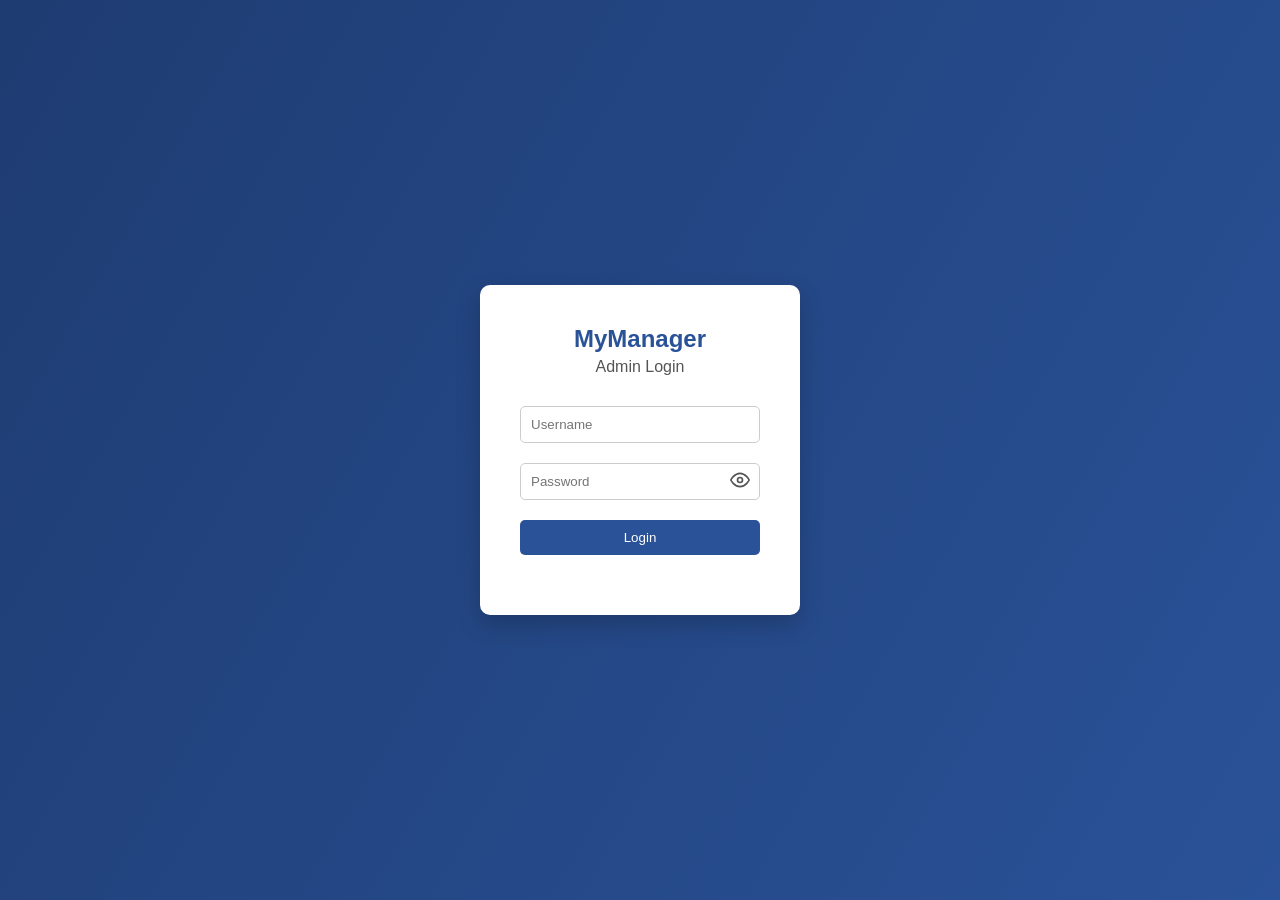
<file: index.html>
<!DOCTYPE html>
<html lang="en">
  <head>
    <meta charset="UTF-8" />
    <meta name="viewport" content="width=device-width, initial-scale=1.0" />
    <title>MyManager | Admin Backoffice</title>
    <link rel="stylesheet" href="style.css" />
    <link
      rel="stylesheet"
      href="https://fonts.googleapis.com/css2?family=Material+Symbols+Outlined"
    />

    <!-- 🔐 PROTECTION LOGIN -->
    <script>
      const isLoggedIn = localStorage.getItem("isLoggedIn");
      if (!isLoggedIn || isLoggedIn !== "true") {
        localStorage.removeItem("isLoggedIn");
        localStorage.removeItem("username");
        window.location.replace("login.html");
      }
    </script>

    <style>
      body {
        margin: 0;
        font-family: "Segoe UI", Tahoma, Geneva, Verdana, sans-serif;
        display: flex;
        min-height: 100vh;
        background: #f4f4f4;
      }
      .container {
        display: flex;
        width: 100%;
      }
      aside {
        width: 220px;
        background: #2c3e50;
        color: white;
        display: flex;
        flex-direction: column;
        min-height: 100vh;
      }
      aside .logo {
        text-align: center;
        padding: 20px 0;
        font-size: 1.5em;
        font-weight: 700;
        letter-spacing: 1px;
        border-bottom: 1px solid rgba(255, 255, 255, 0.1);
      }
      aside .sidebar {
        flex: 1;
        display: flex;
        flex-direction: column;
      }
      aside .sidebar a {
        padding: 15px 20px;
        text-decoration: none;
        color: white;
        display: flex;
        align-items: center;
        gap: 10px;
        transition: background 0.2s;
        font-weight: 500;
      }
      aside .sidebar a:hover,
      aside .sidebar a.active {
        background: #34495e;
      }
      main {
        flex: 1;
        padding: 20px;
        overflow-y: auto;
      }
      .right {
        width: 250px;
        padding: 20px;
        background: #ecf0f1;
      }
      table {
        width: 100%;
        border-collapse: collapse;
        margin-bottom: 30px;
      }
      table th,
      table td {
        border: 1px solid #ddd;
        padding: 8px;
      }
      table th {
        background: #3498db;
        color: white;
      }
      h1,
      h2 {
        margin-bottom: 10px;
      }

      /* 🔝 NAVBAR TOP */
      #topControls {
        display: flex;
        justify-content: space-between;
        align-items: center;
        margin-bottom: 20px;
        padding: 15px 20px;
        background: #ecf0f1;
        border-radius: 8px;
        box-shadow: 0 2px 5px rgba(0, 0, 0, 0.1);
      }
      #topControls h1 {
        margin: 0;
      }
      .controls-right {
        display: flex;
        gap: 12px;
        align-items: center;
      }
      .control-btn {
        padding: 8px 15px;
        background: #3498db;
        color: white;
        border: none;
        border-radius: 4px;
        cursor: pointer;
        font-weight: 500;
        transition: background 0.2s;
      }
      .control-btn:hover {
        background: #2980b9;
      }
      #languageSwitcher {
        padding: 8px 12px;
        border-radius: 4px;
        border: 1px solid #ccc;
        background: white;
        font-weight: 500;
        cursor: pointer;
      }
      #darkModeBtn {
        padding: 8px 12px;
        border-radius: 4px;
        border: 1px solid #ccc;
        background: white;
        cursor: pointer;
        font-size: 16px;
      }

      /* 🌙 DARK MODE STYLES */
      .dark-mode {
        background: #121212 !important;
        color: #f0f0f0 !important;
      }
      .dark-mode aside {
        background: #1e1e1e !important;
      }
      .dark-mode aside .sidebar a:hover,
      .dark-mode aside .sidebar a.active {
        background: #333 !important;
      }
      .dark-mode main {
        background: #1a1a1a !important;
        color: #f0f0f0 !important;
      }
      .dark-mode .right {
        background: #1a1a1a !important;
        color: #f0f0f0 !important;
      }
      .dark-mode table th {
        background: #333 !important;
        color: #f0f0f0 !important;
      }
      .dark-mode table td,
      .dark-mode table th {
        border-color: #555 !important;
      }
      .dark-mode #topControls {
        background: #333 !important;
        color: #f0f0f0 !important;
      }
      .dark-mode .control-btn {
        background: #555 !important;
        color: #f0f0f0 !important;
        border-color: #666 !important;
      }
      .dark-mode #languageSwitcher,
      .dark-mode #darkModeBtn {
        background: #444 !important;
        color: #f0f0f0 !important;
        border-color: #666 !important;
      }
      .dark-mode #languageSwitcher option {
        background: #333 !important;
        color: #f0f0f0 !important;
      }

      /* 📱 RESPONSIVE */
      @media (max-width: 768px) {
        .container {
          flex-direction: column;
        }
        aside {
          width: 100%;
          min-height: auto;
        }
        .right {
          width: 100%;
        }
        #topControls {
          flex-direction: column;
          gap: 15px;
          text-align: center;
        }
        .controls-right {
          flex-wrap: wrap;
          justify-content: center;
        }
      }
    </style>
  </head>
  <body>
    <div class="container">
      <!-- SIDEBAR -->
      <aside>
        <div class="top">
          <div class="logo">
            B<span style="color: #2980b9">BACKOFFICE</span>
          </div>
        </div>
        <div class="sidebar">
          <a href="index.html" class="active"
            ><span>🏠</span> <span data-i18n="dashboard">Dashboard</span></a
          >
          <a href="users.html"
            ><span>👥</span> <span data-i18n="users">Users</span></a
          >
          <a href="products.html"
            ><span>🛒</span> <span data-i18n="products">Products</span></a
          >
          <a href="stats.html"
            ><span>📊</span> <span data-i18n="statistics">Statistics</span></a
          >
          <a href="clients.html"
            ><span>👤</span> <span data-i18n="clients">Clients</span></a
          >
          <a href="orders.html"
            ><span>📝</span> <span data-i18n="orders">Orders</span></a
          >
          <a href="invoice.html"
            ><span>📄</span> <span data-i18n="invoices">Invoices</span></a
          >
          <a href="#" class="logout" onclick="logout()"
            ><span>🚪</span> <span data-i18n="logout">Logout</span></a
          >
        </div>
      </aside>

      <!-- MAIN CONTENT -->
      <main>
        <!-- 🔝 NAVBAR TOP -->
        <div id="topControls">
          <h1 data-i18n="dashboard">Dashboard</h1>
          <div class="controls-right">
            <!-- 🌐 Language Selector -->
            <select id="languageSwitcher">
              <option value="fr">🇫🇷 Français</option>
              <option value="en">🇬🇧 English</option>
              <option value="ar">🇸🇦 العربية</option>
            </select>

            <!-- 🌙 Dark Mode -->
            <button id="darkModeBtn">🌙</button>
          </div>
        </div>

        <!-- USERS TABLE -->
        <h2 data-i18n="users">Users</h2>
        <table border="1">
          <thead>
            <tr>
              <th data-i18n="id">ID</th>
              <th data-i18n="name">Name</th>
              <th data-i18n="email">Email</th>
              <th data-i18n="company">Company</th>
            </tr>
          </thead>
          <tbody id="usersTable"></tbody>
        </table>

        <!-- LATEST POSTS -->
        <h2 data-i18n="latestPosts">Latest Posts</h2>
        <div id="posts"></div>
      </main>

      <!-- RIGHT SIDEBAR -->
      <div class="right">
        <h2 data-i18n="products">Products</h2>
        <ul id="products"></ul>
      </div>
    </div>

    <!-- SCRIPTS -->
    <script src="i18n.js"></script>
    <script src="dashboard.js"></script>
    <script>
      // DARK MODE
      const darkModeBtn = document.getElementById("darkModeBtn");

      function updateDarkIcon() {
        darkModeBtn.textContent = document.body.classList.contains("dark-mode")
          ? "☀️"
          : "🌙";
      }

      darkModeBtn.addEventListener("click", () => {
        document.body.classList.toggle("dark-mode");
        localStorage.setItem(
          "darkMode",
          document.body.classList.contains("dark-mode")
        );
        updateDarkIcon();
      });

      if (localStorage.getItem("darkMode") === "true") {
        document.body.classList.add("dark-mode");
      }
      updateDarkIcon();

      // REFRESH DASHBOARD
      function refreshDashboard() {
        location.reload();
      }

      // LOGOUT
      function logout() {
        localStorage.removeItem("isLoggedIn");
        localStorage.removeItem("username");
        window.location.replace("login.html");
      }

      // INIT LANGUAGE SELECTOR
      document.addEventListener("DOMContentLoaded", function () {
        const langSelect = document.getElementById("languageSwitcher");
        const savedLang = localStorage.getItem("language") || "en";

        if (langSelect) {
          langSelect.value = savedLang;
          langSelect.addEventListener("change", function (e) {
            localStorage.setItem("language", e.target.value);
            window.location.reload();
          });
        }
      });
    </script>
  </body>
</html>
</file>
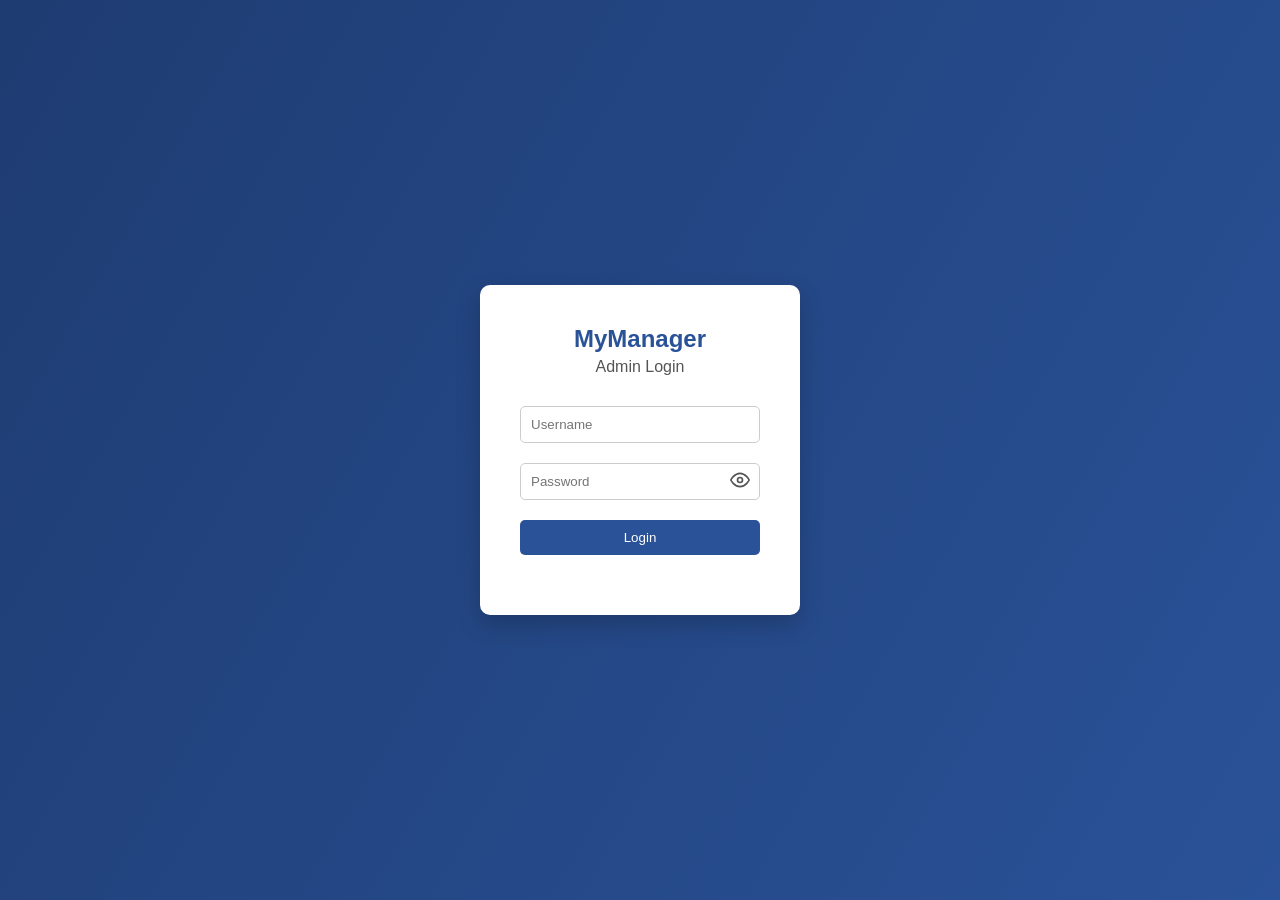
<file: clients.html>
<!DOCTYPE html>
<html lang="en">
  <head>
    <meta charset="UTF-8" />
    <meta name="viewport" content="width=device-width, initial-scale=1.0" />
    <title>MyManager | Clients</title>
    <link rel="stylesheet" href="style.css" />
    <link
      rel="stylesheet"
      href="https://fonts.googleapis.com/css2?family=Material+Symbols+Outlined"
    />

    <!-- 🔐 PROTECTION LOGIN -->
    <script>
      if (!localStorage.getItem("isLoggedIn")) {
        window.location.replace("login.html");
      }
    </script>

    <style>
      body {
        margin: 0;
        font-family: "Segoe UI", Tahoma, Geneva, Verdana, sans-serif;
        display: flex;
        min-height: 100vh;
        background: #f4f4f4;
      }
      .container {
        display: flex;
        width: 100%;
      }
      aside {
        width: 220px;
        background: #2c3e50;
        color: white;
        display: flex;
        flex-direction: column;
        min-height: 100vh;
      }
      aside .logo {
        text-align: center;
        padding: 20px 0;
        font-size: 1.5em;
        font-weight: 700;
        letter-spacing: 1px;
        border-bottom: 1px solid rgba(255, 255, 255, 0.1);
      }
      aside .sidebar {
        flex: 1;
        display: flex;
        flex-direction: column;
      }
      aside .sidebar a {
        padding: 15px 20px;
        text-decoration: none;
        color: white;
        display: flex;
        align-items: center;
        gap: 10px;
        transition: background 0.2s;
        font-weight: 500;
      }
      aside .sidebar a:hover,
      aside .sidebar a.active {
        background: #34495e;
      }
      main {
        flex: 1;
        padding: 20px;
        overflow-y: auto;
      }
      table {
        width: 100%;
        border-collapse: collapse;
        margin-bottom: 30px;
      }
      table th,
      table td {
        border: 1px solid #ddd;
        padding: 8px;
      }
      table th {
        background: #3498db;
        color: white;
      }
      .form-container {
        margin-bottom: 20px;
      }
      .form-container input {
        padding: 5px 10px;
        margin-right: 10px;
      }
      .dark-mode {
        background: #121212 !important;
        color: #f0f0f0 !important;
      }
      .dark-mode aside {
        background: #1e1e1e !important;
      }
      .dark-mode aside .sidebar a:hover,
      .dark-mode aside .sidebar a.active {
        background: #333 !important;
      }
      .dark-mode main {
        background: #1a1a1a !important;
        color: #f0f0f0 !important;
      }
      .dark-mode table th {
        background: #333 !important;
      }
      .dark-mode table td,
      .dark-mode table th {
        border-color: #555 !important;
      }
    </style>
  </head>
  <body>
    <button id="darkModeBtn">🌙</button>

    <div class="container">
      <!-- Sidebar -->
      <aside>
        <div class="top">
          <div class="logo">
            B<span style="color: #2980b9">BACKOFFICE</span>
          </div>
        </div>
        <div class="sidebar">
          <a href="index.html"><span>🏠</span> Dashboard</a>
          <a href="users.html"><span>👥</span> Users</a>
          <a href="products.html"><span>🛒</span> Products</a>
          <a href="stats.html"><span>📊</span> Statistics</a>
          <a href="clients.html"><span>👤</span> Clients</a>
          <a href="orders.html"><span>📝</span> Orders</a>
          <a href="invoice.html"><span>📄</span> Invoices</a>

          <a href="#" class="logout" onclick="logout()">🚪 Logout</a>
        </div>
      </aside>

      <!-- Main -->
      <main>
        <h1>Clients</h1>

        <!-- Create Client Form -->
        <div class="form-container">
          <input
            type="text"
            id="clientName"
            placeholder="Client Name"
            required
          />
          <input
            type="email"
            id="clientEmail"
            placeholder="Client Email"
            required
          />
          <input type="text" id="clientCompany" placeholder="Company" />
          <button id="addClientBtn">Add Client</button>
        </div>

        <!-- Clients Table -->
        <table border="1">
          <thead>
            <tr>
              <th>ID</th>
              <th>Name</th>
              <th>Email</th>
              <th>Company</th>
              <th>Actions</th>
            </tr>
          </thead>
          <tbody id="clientsTable"></tbody>
        </table>
      </main>
    </div>

    <script src="client.js"></script>
    <script>
      // DARK MODE
      const darkModeBtn = document.getElementById("darkModeBtn");
      function updateDarkIcon() {
        darkModeBtn.textContent = document.body.classList.contains("dark-mode")
          ? "☀️"
          : "🌙";
      }
      darkModeBtn.addEventListener("click", () => {
        document.body.classList.toggle("dark-mode");
        localStorage.setItem(
          "darkMode",
          document.body.classList.contains("dark-mode")
        );
        updateDarkIcon();
      });
      if (localStorage.getItem("darkMode") === "true")
        document.body.classList.add("dark-mode");
      updateDarkIcon();

      function logout() {
        localStorage.removeItem("isLoggedIn");
        localStorage.removeItem("username");
        window.location.replace("login.html");
      }
    </script>
  </body>
</html>
</file>
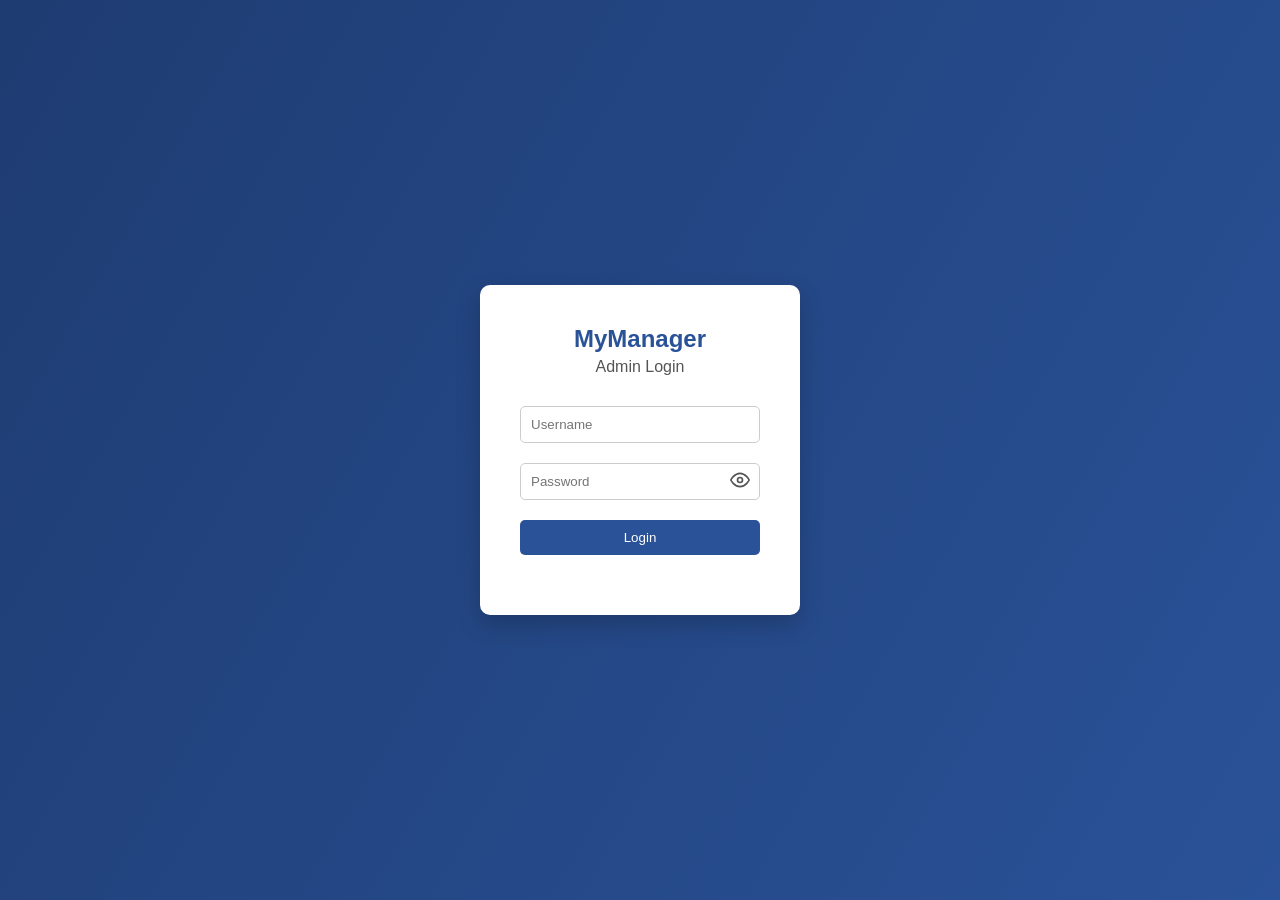
<file: invoice.html>
<!DOCTYPE html>
<html lang="en">
  <head>
    <meta charset="UTF-8" />
    <meta name="viewport" content="width=device-width, initial-scale=1.0" />
    <title>MyManager | Invoices</title>
    <link rel="stylesheet" href="style.css" />
    <link
      rel="stylesheet"
      href="https://fonts.googleapis.com/css2?family=Material+Symbols+Outlined"
    />

    <!-- 🔐 PROTECTION LOGIN -->
    <script>
      if (!localStorage.getItem("isLoggedIn")) {
        window.location.replace("login.html");
      }
    </script>

    <style>
      body {
        margin: 0;
        font-family: "Segoe UI", Tahoma, Geneva, Verdana, sans-serif;
        display: flex;
        min-height: 100vh;
        background: #f4f4f4;
      }
      .container {
        display: flex;
        width: 100%;
      }
      aside {
        width: 220px;
        background: #2c3e50;
        color: white;
        display: flex;
        flex-direction: column;
        min-height: 100vh;
      }
      aside .logo {
        text-align: center;
        padding: 20px 0;
        font-size: 1.5em;
        font-weight: 700;
        letter-spacing: 1px;
        border-bottom: 1px solid rgba(255, 255, 255, 0.1);
      }
      aside .sidebar {
        flex: 1;
        display: flex;
        flex-direction: column;
      }
      aside .sidebar a {
        padding: 15px 20px;
        text-decoration: none;
        color: white;
        display: flex;
        align-items: center;
        gap: 10px;
        transition: background 0.2s;
        font-weight: 500;
      }
      aside .sidebar a:hover,
      aside .sidebar a.active {
        background: #34495e;
      }
      main {
        flex: 1;
        padding: 20px;
        overflow-y: auto;
      }
      table {
        width: 100%;
        border-collapse: collapse;
        margin-bottom: 30px;
      }
      table th,
      table td {
        border: 1px solid #ddd;
        padding: 8px;
      }
      table th {
        background: #3498db;
        color: white;
      }
      .form-container {
        margin-bottom: 20px;
      }
      .form-container input,
      .form-container select {
        padding: 5px 10px;
        margin-right: 10px;
      }
      .dark-mode {
        background: #121212 !important;
        color: #f0f0f0 !important;
      }
      .dark-mode aside {
        background: #1e1e1e !important;
      }
      .dark-mode aside .sidebar a:hover,
      .dark-mode aside .sidebar a.active {
        background: #333 !important;
      }
      .dark-mode main {
        background: #1a1a1a !important;
        color: #f0f0f0 !important;
      }
      .dark-mode table th {
        background: #333 !important;
      }
      .dark-mode table td,
      .dark-mode table th {
        border-color: #555 !important;
      }
    </style>
  </head>
  <body>
    <button id="darkModeBtn">🌙</button>

    <div class="container">
      <!-- Sidebar -->
      <aside>
        <div class="top">
          <div class="logo">
            B<span style="color: #2980b9">BACKOFFICE</span>
          </div>
        </div>
        <div class="sidebar">
          <a href="index.html"><span>🏠</span> Dashboard</a>
          <a href="users.html"><span>👥</span> Users</a>
          <a href="products.html"><span>🛒</span> Products</a>
          <a href="stats.html"><span>📊</span> Statistics</a>
          <a href="clients.html"><span>👤</span> Clients</a>
          <a href="orders.html"><span>📝</span> Orders</a>
          <a href="invoice.html"><span>📄</span> Invoices</a>

          <a href="#" class="logout" onclick="logout()">🚪 Logout</a>
        </div>
      </aside>

      <!-- Main -->
      <main>
        <h1>Invoices</h1>

        <!-- Create Invoice Form -->
        <div class="form-container">
          <input
            type="text"
            id="invoiceClient"
            placeholder="Client Name"
            required
          />
          <input
            type="number"
            id="invoiceAmount"
            placeholder="Amount"
            min="0"
            required
          />
          <input type="date" id="invoiceDate" required />
          <select id="invoiceStatus">
            <option value="Pending">Pending</option>
            <option value="Paid">Paid</option>
            <option value="Overdue">Overdue</option>
          </select>
          <button id="addInvoiceBtn">Add Invoice</button>
        </div>

        <!-- Invoices Table -->
        <table border="1">
          <thead>
            <tr>
              <th>ID</th>
              <th>Client</th>
              <th>Amount</th>
              <th>Date</th>
              <th>Status</th>
              <th>Actions</th>
            </tr>
          </thead>
          <tbody id="invoicesTable"></tbody>
        </table>
      </main>
    </div>

    <script src="invoice.js"></script>
    <script>
      // DARK MODE
      const darkModeBtn = document.getElementById("darkModeBtn");
      function updateDarkIcon() {
        darkModeBtn.textContent = document.body.classList.contains("dark-mode")
          ? "☀️"
          : "🌙";
      }
      darkModeBtn.addEventListener("click", () => {
        document.body.classList.toggle("dark-mode");
        localStorage.setItem(
          "darkMode",
          document.body.classList.contains("dark-mode")
        );
        updateDarkIcon();
      });
      if (localStorage.getItem("darkMode") === "true")
        document.body.classList.add("dark-mode");
      updateDarkIcon();

      function logout() {
        localStorage.removeItem("isLoggedIn");
        localStorage.removeItem("username");
        window.location.replace("login.html");
      }
    </script>
  </body>
</html>
</file>
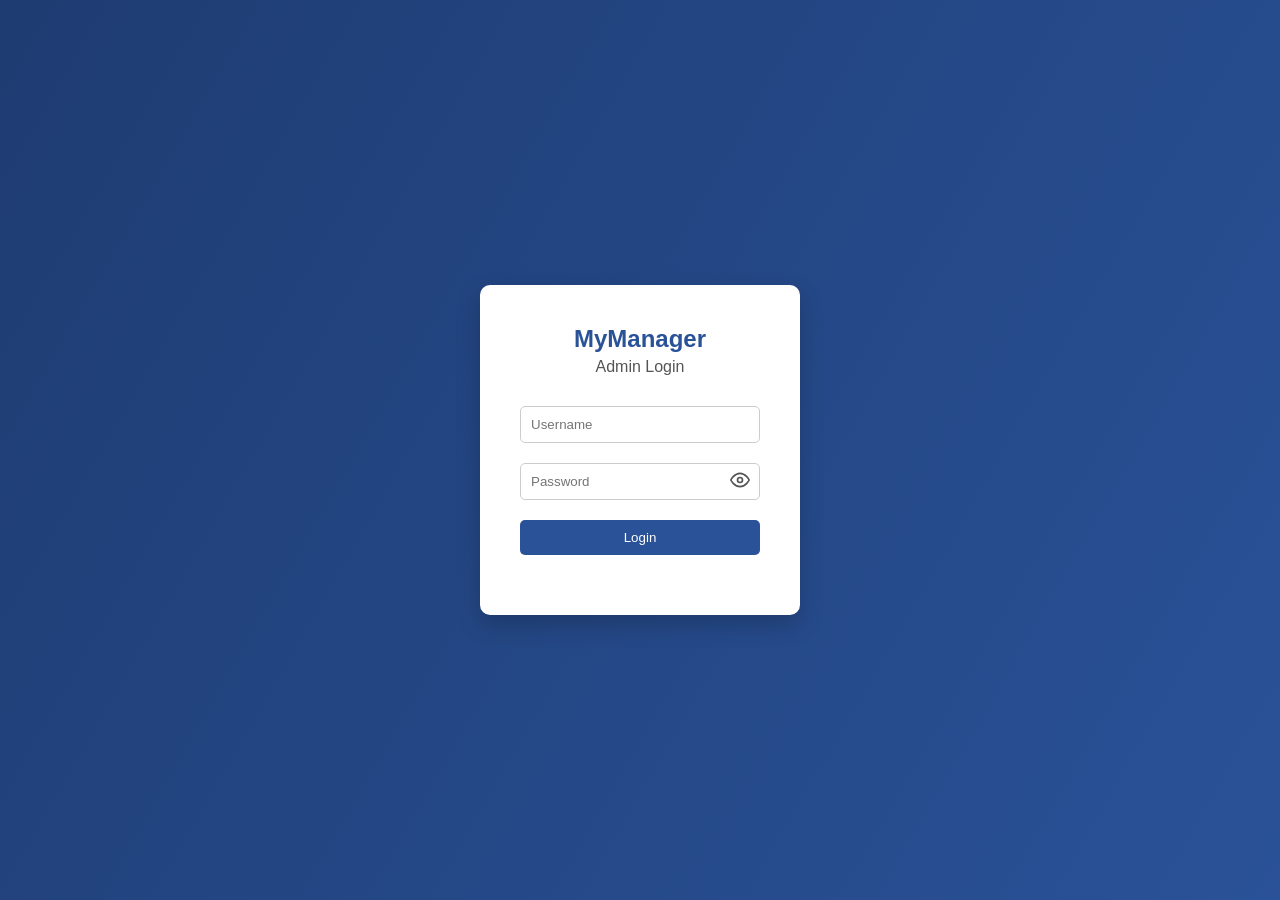
<file: login.html>
<!DOCTYPE html>
<html lang="en">
  <head>
    <meta charset="UTF-8" />
    <title>MyManager | Admin Login</title>
    <meta name="viewport" content="width=device-width, initial-scale=1.0" />
    <link rel="stylesheet" href="style.css" />
  </head>
  <body class="login-page">
    <div class="login-container">
      <h2>MyManager</h2>
      <p>Admin Login</p>

      <form id="loginForm">
        <input type="text" id="username" placeholder="Username" required />
        <div class="password-box">
          <input
            type="password"
            id="password"
            placeholder="Password"
            required
          />
          <span class="toggle-password" id="togglePassword">
            <svg
              id="eyeIcon"
              xmlns="http://www.w3.org/2000/svg"
              width="20"
              height="20"
              fill="none"
              stroke="#555"
              stroke-width="2"
              stroke-linecap="round"
              stroke-linejoin="round"
              viewBox="0 0 24 24"
            >
              <path d="M1 12s4-8 11-8 11 8 11 8-4 8-11 8-11-8-11-8z" />
              <circle cx="12" cy="12" r="3" />
            </svg>
          </span>
        </div>
        <button type="submit">Login</button>
      </form>

      <p id="error-message"></p>
    </div>

    <script src="admins.js"></script>
    <script src="login.js"></script>
  </body>
</html>
</file>
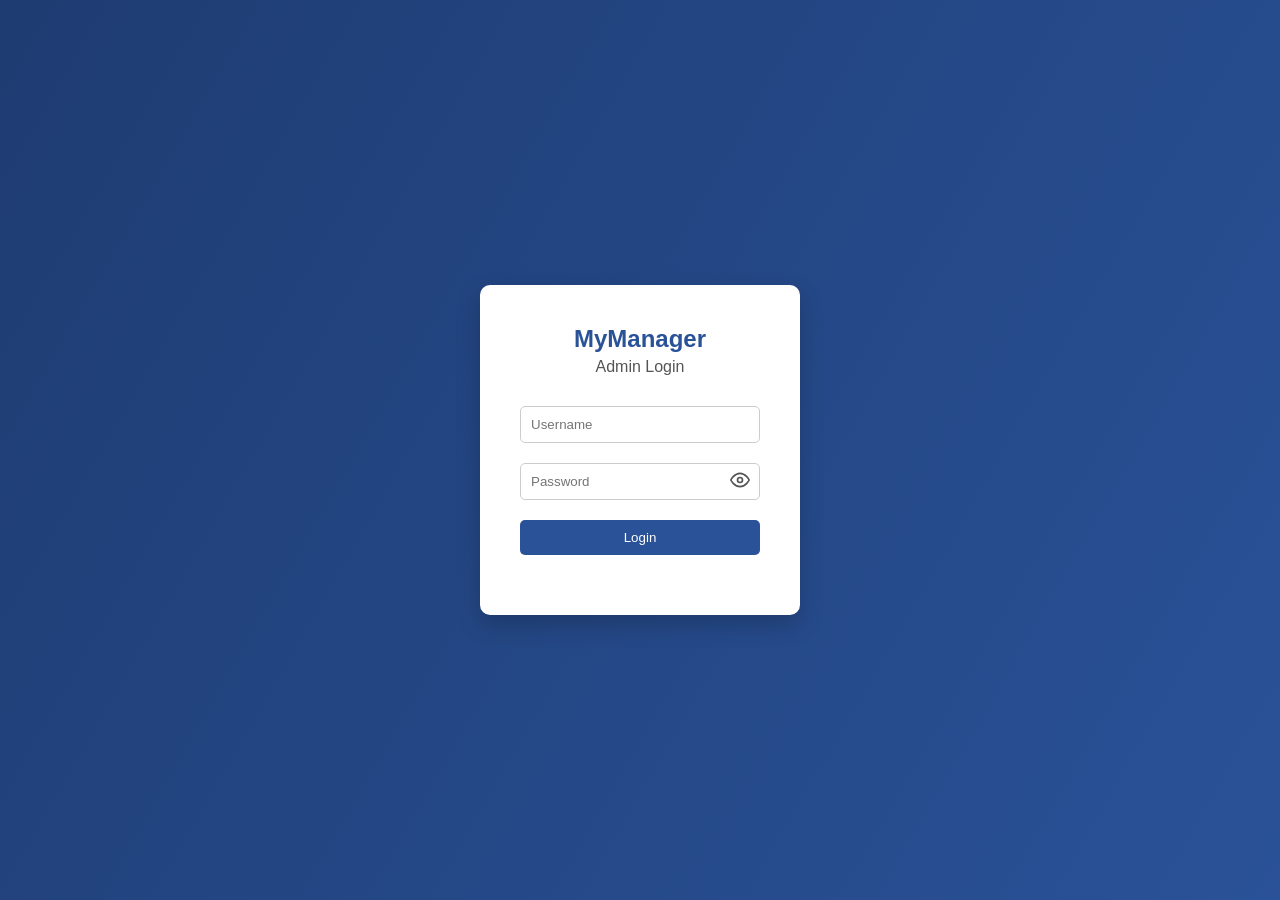
<file: orders.html>
<!DOCTYPE html>
<html lang="en">
  <head>
    <meta charset="UTF-8" />
    <meta name="viewport" content="width=device-width, initial-scale=1.0" />
    <title>MyManager | Orders</title>
    <link rel="stylesheet" href="style.css" />
    <link
      rel="stylesheet"
      href="https://fonts.googleapis.com/css2?family=Material+Symbols+Outlined"
    />

    <!-- 🔐 PROTECTION LOGIN -->
    <script>
      if (!localStorage.getItem("isLoggedIn")) {
        window.location.replace("login.html");
      }
    </script>

    <style>
      body {
        margin: 0;
        font-family: "Segoe UI", Tahoma, Geneva, Verdana, sans-serif;
        display: flex;
        min-height: 100vh;
        background: #f4f4f4;
      }
      .container {
        display: flex;
        width: 100%;
      }
      aside {
        width: 220px;
        background: #2c3e50;
        color: white;
        display: flex;
        flex-direction: column;
        min-height: 100vh;
      }
      aside .logo {
        text-align: center;
        padding: 20px 0;
        font-size: 1.5em;
        font-weight: 700;
        letter-spacing: 1px;
        border-bottom: 1px solid rgba(255, 255, 255, 0.1);
      }
      aside .sidebar {
        flex: 1;
        display: flex;
        flex-direction: column;
      }
      aside .sidebar a {
        padding: 15px 20px;
        text-decoration: none;
        color: white;
        display: flex;
        align-items: center;
        gap: 10px;
        transition: background 0.2s;
        font-weight: 500;
      }
      aside .sidebar a:hover,
      aside .sidebar a.active {
        background: #34495e;
      }
      main {
        flex: 1;
        padding: 20px;
        overflow-y: auto;
      }
      table {
        width: 100%;
        border-collapse: collapse;
        margin-bottom: 30px;
      }
      table th,
      table td {
        border: 1px solid #ddd;
        padding: 8px;
      }
      table th {
        background: #3498db;
        color: white;
      }
      .form-container {
        margin-bottom: 20px;
      }
      .form-container input,
      .form-container select {
        padding: 5px 10px;
        margin-right: 10px;
      }
      .dark-mode {
        background: #121212 !important;
        color: #f0f0f0 !important;
      }
      .dark-mode aside {
        background: #1e1e1e !important;
      }
      .dark-mode aside .sidebar a:hover,
      .dark-mode aside .sidebar a.active {
        background: #333 !important;
      }
      .dark-mode main {
        background: #1a1a1a !important;
        color: #f0f0f0 !important;
      }
      .dark-mode table th {
        background: #333 !important;
      }
      .dark-mode table td,
      .dark-mode table th {
        border-color: #555 !important;
      }
    </style>
  </head>
  <body>
    <button id="darkModeBtn">🌙</button>

    <div class="container">
      <!-- Sidebar -->
      <aside>
        <div class="top">
          <div class="logo">
            B<span style="color: #2980b9">BACKOFFICE</span>
          </div>
        </div>
        <div class="sidebar">
          <a href="index.html"><span>🏠</span> Dashboard</a>
          <a href="users.html"><span>👥</span> Users</a>
          <a href="products.html"><span>🛒</span> Products</a>
          <a href="stats.html"><span>📊</span> Statistics</a>
          <a href="clients.html"><span>👤</span> Clients</a>
          <a href="orders.html"><span>📝</span> Orders</a>
          <a href="invoice.html"><span>📄</span> Invoices</a>

          <a href="#" class="logout" onclick="logout()">🚪 Logout</a>
        </div>
      </aside>

      <!-- Main -->
      <main>
        <h1>Orders</h1>

        <!-- Create Order Form -->
        <div class="form-container">
          <input
            type="text"
            id="orderClient"
            placeholder="Client Name"
            required
          />
          <input type="text" id="orderProduct" placeholder="Product" required />
          <input
            type="number"
            id="orderQuantity"
            placeholder="Quantity"
            min="1"
            required
          />
          <select id="orderStatus">
            <option value="Pending">Pending</option>
            <option value="Shipped">Shipped</option>
            <option value="Delivered">Delivered</option>
          </select>
          <button id="addOrderBtn">Add Order</button>
        </div>

        <!-- Orders Table -->
        <table border="1">
          <thead>
            <tr>
              <th>ID</th>
              <th>Client</th>
              <th>Product</th>
              <th>Quantity</th>
              <th>Status</th>
              <th>Actions</th>
            </tr>
          </thead>
          <tbody id="ordersTable"></tbody>
        </table>
      </main>
    </div>

    <script src="orders.js"></script>
    <script>
      // DARK MODE
      const darkModeBtn = document.getElementById("darkModeBtn");
      function updateDarkIcon() {
        darkModeBtn.textContent = document.body.classList.contains("dark-mode")
          ? "☀️"
          : "🌙";
      }
      darkModeBtn.addEventListener("click", () => {
        document.body.classList.toggle("dark-mode");
        localStorage.setItem(
          "darkMode",
          document.body.classList.contains("dark-mode")
        );
        updateDarkIcon();
      });
      if (localStorage.getItem("darkMode") === "true")
        document.body.classList.add("dark-mode");
      updateDarkIcon();

      function logout() {
        localStorage.removeItem("isLoggedIn");
        localStorage.removeItem("username");
        window.location.replace("login.html");
      }
    </script>
  </body>
</html>
</file>
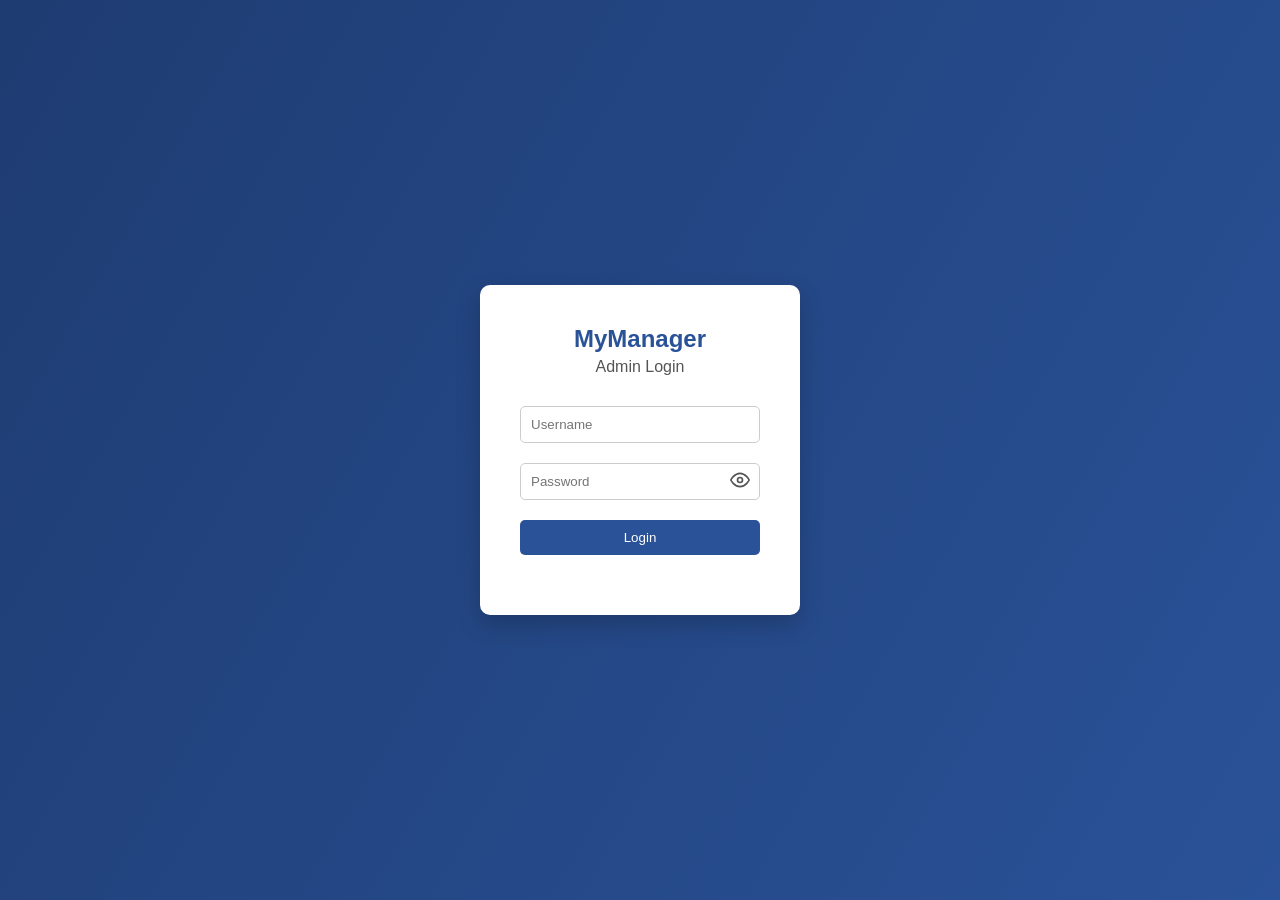
<file: products.html>
<!DOCTYPE html>
<html lang="en">
  <head>
    <meta charset="UTF-8" />
    <meta name="viewport" content="width=device-width, initial-scale=1.0" />
    <title>MyManager | Products Management</title>

    <!-- CSS -->
    <link rel="stylesheet" href="style.css" />
    <link rel="stylesheet" href="darkmode.css" />
    <link
      rel="stylesheet"
      href="https://cdnjs.cloudflare.com/ajax/libs/font-awesome/6.4.0/css/all.min.css"
    />

    <!-- PROTECTION LOGIN -->
    <script>
      const isLoggedIn = localStorage.getItem("isLoggedIn");
      if (!isLoggedIn || isLoggedIn !== "true") {
        localStorage.removeItem("isLoggedIn");
        localStorage.removeItem("username");
        window.location.replace("login.html");
      }
    </script>

    <style>
      body {
        margin: 0;
        font-family: "Segoe UI", Tahoma, Geneva, Verdana, sans-serif;
        display: flex;
        min-height: 100vh;
        background: #f4f6f8;
        transition: all 0.3s ease;
      }
      .container {
        display: flex;
        width: 100%;
      }
      aside {
        width: 220px;
        background: #2c3e50;
        color: white;
        display: flex;
        flex-direction: column;
        min-height: 100vh;
        transition: all 0.3s ease;
      }
      aside .logo {
        text-align: center;
        padding: 20px 0;
        font-size: 1.5em;
        font-weight: 700;
        letter-spacing: 1px;
        border-bottom: 1px solid rgba(255, 255, 255, 0.1);
      }
      aside .sidebar {
        flex: 1;
        display: flex;
        flex-direction: column;
        padding-top: 10px;
      }
      aside .sidebar a {
        padding: 12px 20px;
        text-decoration: none;
        color: white;
        display: flex;
        align-items: center;
        gap: 12px;
        transition: all 0.2s;
        font-weight: 500;
        border-left: 3px solid transparent;
      }
      aside .sidebar a:hover {
        background: rgba(255, 255, 255, 0.1);
        border-left: 3px solid #3498db;
      }
      aside .sidebar a.active {
        background: #34495e;
        border-left: 3px solid #3498db;
      }
      main {
        flex: 1;
        padding: 20px;
        overflow-y: auto;
        transition: all 0.3s ease;
      }

      /* 🔝 NAVBAR TOP */
      #topControls {
        display: flex;
        justify-content: space-between;
        align-items: center;
        margin-bottom: 25px;
        padding: 15px 25px;
        background: white;
        border-radius: 10px;
        box-shadow: 0 2px 15px rgba(0, 0, 0, 0.08);
        border: 1px solid #e1e5e9;
      }
      #topControls h1 {
        margin: 0;
        color: #2c3e50;
        font-size: 1.8em;
        font-weight: 600;
      }
      .controls-right {
        display: flex;
        gap: 15px;
        align-items: center;
      }
      .control-btn {
        padding: 9px 18px;
        background: linear-gradient(135deg, #3498db, #2980b9);
        color: white;
        border: none;
        border-radius: 6px;
        cursor: pointer;
        font-weight: 600;
        transition: all 0.2s;
        display: flex;
        align-items: center;
        gap: 8px;
      }
      .control-btn:hover {
        background: linear-gradient(135deg, #2980b9, #1f6396);
        transform: translateY(-1px);
        box-shadow: 0 4px 8px rgba(41, 128, 185, 0.3);
      }
      #languageSwitcher {
        padding: 9px 15px;
        border-radius: 6px;
        border: 1px solid #d1d9e0;
        background: white;
        font-weight: 500;
        cursor: pointer;
        transition: all 0.2s;
        min-width: 130px;
      }
      #languageSwitcher:hover {
        border-color: #3498db;
        box-shadow: 0 0 0 2px rgba(52, 152, 219, 0.1);
      }
      #darkModeBtn {
        padding: 9px 15px;
        border-radius: 6px;
        border: 1px solid #d1d9e0;
        background: white;
        cursor: pointer;
        font-size: 18px;
        transition: all 0.2s;
        min-width: 50px;
        text-align: center;
      }
      #darkModeBtn:hover {
        border-color: #3498db;
        background: #f8f9fa;
      }

      /* FORM STYLES */
      #productForm {
        width: 100%;
        margin: 0 0 30px 0;
        background: white;
        padding: 25px;
        border-radius: 10px;
        box-shadow: 0 2px 15px rgba(0, 0, 0, 0.08);
        display: grid;
        grid-template-columns: repeat(auto-fit, minmax(200px, 1fr));
        gap: 15px;
        border: 1px solid #e1e5e9;
      }
      #productForm input {
        padding: 12px 15px;
        border: 1px solid #d1d9e0;
        border-radius: 6px;
        font-size: 15px;
        transition: all 0.2s;
      }
      #productForm input:focus {
        outline: none;
        border-color: #3498db;
        box-shadow: 0 0 0 3px rgba(52, 152, 219, 0.2);
      }
      #productForm button {
        padding: 12px 25px;
        background: linear-gradient(135deg, #4caf50, #45a049);
        color: white;
        border: none;
        border-radius: 6px;
        cursor: pointer;
        font-weight: 600;
        font-size: 15px;
        transition: all 0.2s;
        grid-column: 1 / -1;
      }
      #productForm button:hover {
        background: linear-gradient(135deg, #45a049, #3d8b40);
        transform: translateY(-1px);
        box-shadow: 0 4px 8px rgba(76, 175, 80, 0.3);
      }

      /* TABLE STYLES */
      table {
        width: 100%;
        border-collapse: collapse;
        background: white;
        box-shadow: 0 2px 15px rgba(0, 0, 0, 0.08);
        border-radius: 10px;
        overflow: hidden;
        margin-bottom: 30px;
        border: 1px solid #e1e5e9;
      }
      th,
      td {
        padding: 15px 20px;
        border-bottom: 1px solid #eef1f4;
        text-align: left;
      }
      th {
        background: linear-gradient(135deg, #4caf50, #45a049);
        color: white;
        font-weight: 600;
        font-size: 15px;
      }
      tr:hover {
        background: #f8fafc;
      }
      tr:last-child td {
        border-bottom: none;
      }
      .actions {
        display: flex;
        gap: 10px;
      }
      .actions button {
        border: none;
        padding: 8px 15px;
        cursor: pointer;
        border-radius: 5px;
        font-size: 14px;
        font-weight: 500;
        transition: all 0.2s;
        display: flex;
        align-items: center;
        gap: 6px;
      }
      .edit {
        background: linear-gradient(135deg, #3498db, #2980b9);
        color: white;
      }
      .edit:hover {
        background: linear-gradient(135deg, #2980b9, #1f6396);
        transform: translateY(-1px);
        box-shadow: 0 4px 8px rgba(52, 152, 219, 0.3);
      }
      .delete {
        background: linear-gradient(135deg, #e74c3c, #c0392b);
        color: white;
      }
      .delete:hover {
        background: linear-gradient(135deg, #c0392b, #a93226);
        transform: translateY(-1px);
        box-shadow: 0 4px 8px rgba(231, 76, 60, 0.3);
      }

      /* DARK MODE STYLES */
      .dark-mode {
        background: #121212 !important;
        color: #e0e0e0 !important;
      }
      .dark-mode aside {
        background: #1a1a1a !important;
        border-right: 1px solid #333;
      }
      .dark-mode aside .sidebar a:hover {
        background: rgba(255, 255, 255, 0.05);
      }
      .dark-mode aside .sidebar a.active {
        background: #2a2a2a;
      }
      .dark-mode main {
        background: #121212 !important;
      }
      .dark-mode #topControls {
        background: #1e1e1e !important;
        border-color: #333;
        color: #e0e0e0 !important;
      }
      .dark-mode #topControls h1 {
        color: #e0e0e0 !important;
      }
      .dark-mode .control-btn {
        background: linear-gradient(135deg, #444, #333) !important;
        color: #e0e0e0 !important;
        border: 1px solid #444 !important;
      }
      .dark-mode #languageSwitcher,
      .dark-mode #darkModeBtn {
        background: #2a2a2a !important;
        color: #e0e0e0 !important;
        border-color: #444 !important;
      }
      .dark-mode #languageSwitcher option {
        background: #2a2a2a !important;
        color: #e0e0e0 !important;
      }
      .dark-mode #productForm {
        background: #1e1e1e !important;
        border-color: #333 !important;
      }
      .dark-mode #productForm input {
        background: #2a2a2a !important;
        color: #e0e0e0 !important;
        border-color: #444 !important;
      }
      .dark-mode table {
        background: #1e1e1e !important;
        color: #e0e0e0 !important;
        border-color: #333 !important;
      }
      .dark-mode th {
        background: linear-gradient(135deg, #2d7030, #265a28) !important;
      }
      .dark-mode td {
        border-color: #333 !important;
      }
      .dark-mode tr:hover {
        background: #2a2a2a !important;
      }

      /* RESPONSIVE */
      @media (max-width: 768px) {
        .container {
          flex-direction: column;
        }
        aside {
          width: 100%;
          min-height: auto;
        }
        #topControls {
          flex-direction: column;
          gap: 15px;
          text-align: center;
        }
        .controls-right {
          flex-wrap: wrap;
          justify-content: center;
        }
        #productForm {
          grid-template-columns: 1fr;
        }
        .actions {
          flex-direction: column;
        }
      }
    </style>
  </head>
  <body data-page="products">
    <div class="container">
      <!-- SIDEBAR -->
      <aside>
        <div class="top">
          <div class="logo">
            B<span style="color: #2980b9">BACKOFFICE</span>
          </div>
        </div>
        <div class="sidebar">
          <a href="index.html"
            ><span>🏠</span> <span data-i18n="dashboard">Dashboard</span></a
          >
          <a href="users.html"
            ><span>👥</span> <span data-i18n="users">Users</span></a
          >
          <a href="products.html" class="active"
            ><span>🛒</span> <span data-i18n="products">Products</span></a
          >
          <a href="stats.html"
            ><span>📊</span> <span data-i18n="statistics">Statistics</span></a
          >
          <a href="clients.html"
            ><span>👤</span> <span data-i18n="clients">Clients</span></a
          >
          <a href="orders.html"
            ><span>📝</span> <span data-i18n="orders">Orders</span></a
          >
          <a href="invoice.html"
            ><span>📄</span> <span data-i18n="invoices">Invoices</span></a
          >
          <a href="#" class="logout" onclick="logout()"
            ><span>🚪</span> <span data-i18n="logout">Logout</span></a
          >
        </div>
      </aside>

      <!-- MAIN CONTENT -->
      <main>
        <!-- 🔝 NAVBAR TOP -->
        <div id="topControls">
          <h1 data-i18n="productsTitle">Products Management</h1>
          <div class="controls-right">
            <!-- 🌐 Language Selector -->
            <select id="languageSwitcher">
              <option value="fr">🇫🇷 Français</option>
              <option value="en">🇬🇧 English</option>
              <option value="ar">🇸🇦 العربية</option>
            </select>

            <!-- 🌙 Dark Mode -->
            <button id="darkModeBtn">🌙</button>
          </div>
        </div>

        <!-- CREATE / UPDATE FORM -->
        <form id="productForm">
          <input type="hidden" id="productId" />

          <input
            type="text"
            id="name"
            data-i18n-placeholder="productNamePlaceholder"
            placeholder="Enter product name"
            required
          />

          <input
            type="number"
            id="price"
            data-i18n-placeholder="pricePlaceholder"
            placeholder="Enter price"
            required
            min="0"
            step="0.01"
          />

          <input
            type="text"
            id="category"
            data-i18n-placeholder="categoryPlaceholder"
            placeholder="Enter category"
            required
          />

          <button type="submit" data-i18n="saveProduct">Save Product</button>
        </form>

        <!-- PRODUCTS TABLE -->
        <table>
          <thead>
            <tr>
              <th data-i18n="id">ID</th>
              <th data-i18n="productName">Name</th>
              <th data-i18n="category">Category</th>
              <th data-i18n="price">Price ($)</th>
              <th data-i18n="actions">Actions</th>
            </tr>
          </thead>
          <tbody id="productsTable">
            <tr>
              <td
                colspan="5"
                style="text-align: center; padding: 30px"
                data-i18n="loading"
              >
                Loading...
              </td>
            </tr>
          </tbody>
        </table>
      </main>
    </div>

    <!-- SCRIPTS -->
    <script src="i18n.js"></script>
    <script>
      // API URL
      const apiUrl = "http://localhost:3000/api/products";

      // DOM Elements
      const form = document.getElementById("productForm");
      const tbody = document.getElementById("productsTable");
      const productId = document.getElementById("productId");
      const nameInput = document.getElementById("name");
      const priceInput = document.getElementById("price");
      const categoryInput = document.getElementById("category");

      let editMode = false;
      let products = [];

      // Load products from API
      function loadProducts() {
        tbody.innerHTML = `<tr><td colspan="5" style="text-align: center; padding: 30px;" data-i18n="loading">Loading...</td></tr>`;

        fetch(apiUrl)
          .then((res) => {
            if (!res.ok) throw new Error("Network response was not ok");
            return res.json();
          })
          .then((data) => {
            products = data;
            renderProducts();
          })
          .catch((error) => {
            console.error("Error loading products:", error);
            tbody.innerHTML = `
                        <tr>
                            <td colspan="5" style="text-align: center; color: #e74c3c; padding: 30px;">
                                <i class="fas fa-exclamation-triangle"></i> 
                                <span data-i18n="errorLoading">Error loading products</span>
                            </td>
                        </tr>
                    `;
            // Re-apply translations after error
            if (window.i18n && window.i18n.applyTranslations) {
              window.i18n.applyTranslations();
            }
          });
      }

      // Render products table
      function renderProducts() {
        if (products.length === 0) {
          tbody.innerHTML = `
                    <tr>
                        <td colspan="5" style="text-align: center; padding: 30px;" data-i18n="noData">
                            No products available
                        </td>
                    </tr>
                `;
          return;
        }

        tbody.innerHTML = "";
        products.forEach((product) => {
          const row = document.createElement("tr");
          row.innerHTML = `
                    <td>${product.id}</td>
                    <td>${escapeHtml(product.name)}</td>
                    <td>${escapeHtml(product.category)}</td>
                    <td>$${parseFloat(product.price).toFixed(2)}</td>
                    <td class="actions">
                        <button class="edit" onclick="editProduct(${
                          product.id
                        })">
                            <i class="fas fa-edit"></i> <span data-i18n="edit">Edit</span>
                        </button>
                        <button class="delete" onclick="deleteProduct(${
                          product.id
                        })">
                            <i class="fas fa-trash"></i> <span data-i18n="delete">Delete</span>
                        </button>
                    </td>
                `;
          tbody.appendChild(row);
        });

        // Re-apply translations after rendering
        if (window.i18n && window.i18n.applyTranslations) {
          window.i18n.applyTranslations();
        }
      }

      // Escape HTML to prevent XSS
      function escapeHtml(text) {
        const div = document.createElement("div");
        div.textContent = text;
        return div.innerHTML;
      }

      // Handle form submission
      form.addEventListener("submit", function (e) {
        e.preventDefault();

        // Get form values
        const productData = {
          name: nameInput.value.trim(),
          price: parseFloat(priceInput.value),
          category: categoryInput.value.trim(),
        };

        // Validate
        if (
          !productData.name ||
          isNaN(productData.price) ||
          !productData.category
        ) {
          alert(
            window.i18n
              ? window.i18n.t("fillAllFields")
              : "Please fill all fields"
          );
          return;
        }

        const isEdit = editMode && productId.value;
        const url = isEdit ? `${apiUrl}/${productId.value}` : apiUrl;
        const method = isEdit ? "PUT" : "POST";

        // Send request
        fetch(url, {
          method: method,
          headers: {
            "Content-Type": "application/json",
          },
          body: JSON.stringify(productData),
        })
          .then((res) => {
            if (!res.ok) throw new Error("Server error");
            return res.json();
          })
          .then(() => {
            // Reset form
            form.reset();
            productId.value = "";
            editMode = false;

            // Reload products
            loadProducts();

            // Show success message
            const message = isEdit ? "itemUpdated" : "itemAdded";
            alert(
              window.i18n
                ? window.i18n.t(message)
                : isEdit
                ? "Product updated successfully"
                : "Product added successfully"
            );
          })
          .catch((error) => {
            console.error("Error saving product:", error);
            alert(
              window.i18n ? window.i18n.t("error") : "Error saving product"
            );
          });
      });

      // Edit product
      window.editProduct = function (id) {
        const product = products.find((p) => p.id == id);
        if (product) {
          productId.value = product.id;
          nameInput.value = product.name;
          priceInput.value = product.price;
          categoryInput.value = product.category;
          editMode = true;

          // Scroll to form
          form.scrollIntoView({ behavior: "smooth" });
          nameInput.focus();
        }
      };

      // Delete product
      window.deleteProduct = function (id) {
        const message = window.i18n
          ? window.i18n.t("confirmDelete")
          : "Are you sure you want to delete this product?";

        if (!confirm(message)) return;

        fetch(`${apiUrl}/${id}`, {
          method: "DELETE",
        })
          .then((res) => {
            if (!res.ok) throw new Error("Server error");
            loadProducts();
            alert(
              window.i18n
                ? window.i18n.t("itemDeleted")
                : "Product deleted successfully"
            );
          })
          .catch((error) => {
            console.error("Error deleting product:", error);
            alert(
              window.i18n ? window.i18n.t("error") : "Error deleting product"
            );
          });
      };

      // Refresh page
      window.refreshPage = function () {
        loadProducts();
      };

      // Logout
      window.logout = function () {
        localStorage.removeItem("isLoggedIn");
        localStorage.removeItem("username");
        window.location.replace("login.html");
      };

      // Initialize dark mode
      document.addEventListener("DOMContentLoaded", function () {
        const darkModeBtn = document.getElementById("darkModeBtn");
        if (darkModeBtn) {
          function updateDarkIcon() {
            darkModeBtn.textContent = document.body.classList.contains(
              "dark-mode"
            )
              ? "☀️"
              : "🌙";
          }

          darkModeBtn.addEventListener("click", () => {
            document.body.classList.toggle("dark-mode");
            localStorage.setItem(
              "darkMode",
              document.body.classList.contains("dark-mode")
            );
            updateDarkIcon();
          });

          if (localStorage.getItem("darkMode") === "true") {
            document.body.classList.add("dark-mode");
          }
          updateDarkIcon();
        }

        // Load products
        loadProducts();
      });
    </script>
  </body>
</html>
</file>
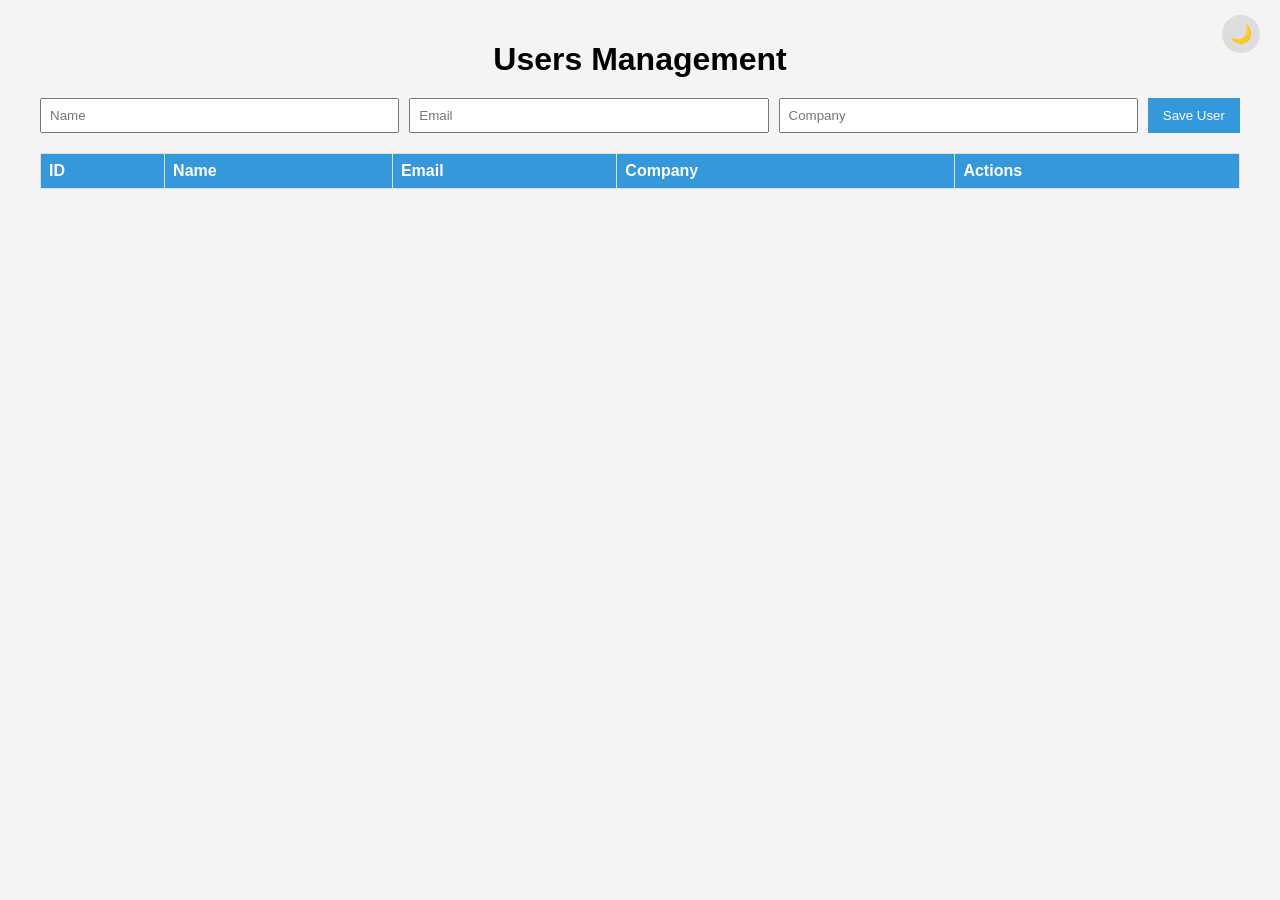
<file: users.html>
<!DOCTYPE html>
<html lang="en">
  <head>
    <meta charset="UTF-8" />
    <meta name="viewport" content="width=device-width, initial-scale=1.0" />
    <title>MyManager | Users</title>
    <style>
      body {
        font-family: Arial, sans-serif;
        margin: 0;
        padding: 0;
        background: #f4f4f4;
      }
      .container {
        max-width: 1200px;
        margin: auto;
        padding: 20px;
      }
      h1 {
        text-align: center;
        margin-bottom: 20px;
      }
      form {
        display: flex;
        gap: 10px;
        margin-bottom: 20px;
        flex-wrap: wrap;
      }
      form input {
        padding: 8px;
        flex: 1;
      }
      form button {
        padding: 8px 15px;
        background: #3498db;
        color: white;
        border: none;
        cursor: pointer;
      }
      table {
        width: 100%;
        border-collapse: collapse;
        margin-top: 20px;
      }
      th,
      td {
        border: 1px solid #ddd;
        padding: 8px;
        text-align: left;
      }
      th {
        background: #3498db;
        color: white;
      }
      tr:hover {
        background: #f1f1f1;
      }
      .actions button {
        padding: 5px 8px;
        border: none;
        border-radius: 3px;
        cursor: pointer;
      }
      .edit {
        background: #2ecc71;
        color: white;
      }
      .delete {
        background: #e74c3c;
        color: white;
      }
      /* Dark mode button */
      #darkModeBtn {
        position: fixed;
        top: 15px;
        right: 20px;
        border: none;
        background: #ddd;
        padding: 8px;
        border-radius: 50%;
        cursor: pointer;
        font-size: 18px;
        z-index: 999;
      }
      .dark-mode #darkModeBtn {
        background: #333;
        color: white;
      }
      .dark-mode body,
      .dark-mode table,
      .dark-mode th,
      .dark-mode td {
        background: #1a1a1a;
        color: #f0f0f0;
        border-color: #555;
      }
      .dark-mode th {
        background: #333;
      }
      .dark-mode tr:hover {
        background: #222;
      }
    </style>
  </head>
  <body>
    <button id="darkModeBtn">🌙</button>

    <div class="container">
      <h1>Users Management</h1>

      <form id="userForm">
        <input type="hidden" id="userId" />
        <input type="text" id="name" placeholder="Name" required />
        <input type="email" id="email" placeholder="Email" required />
        <input type="text" id="company" placeholder="Company" required />
        <button type="submit">Save User</button>
      </form>

      <table>
        <thead>
          <tr>
            <th>ID</th>
            <th>Name</th>
            <th>Email</th>
            <th>Company</th>
            <th>Actions</th>
          </tr>
        </thead>
        <tbody id="usersTable"></tbody>
      </table>
    </div>

    <script src="darkmode.js"></script>
    <script src="users.js"></script>
  </body>
</html>
</file>
<file: style.css>
/* pour style de texte */
@import url("https://fonts.googleapis.com/css2?family=Abel&family=Gidole&family=Google+Sans:ital,opsz,wght@0,17..18,400..700;1,17..18,400..700&family=Inter:ital,opsz,wght@0,14..32,100..900;1,14..32,100..900&family=Italianno&family=Lato:ital,wght@0,100;0,300;0,400;0,700;0,900;1,100;1,300;1,400;1,700;1,900&family=Manrope:wght@200..800&family=Montserrat:ital,wght@0,100..900;1,100..900&family=Roboto:ital,wght@0,100..900;1,100..900&family=Winky+Sans:ital,wght@0,300..900;1,300..900&display=swap");
.gidole-regular {
  font-family: "Gidole", sans-serif;
  font-weight: 400;
  font-style: norma\l;
}

/*this for the login page*/

body {
  margin: 0;
  font-family: Arial, sans-serif;
  background-color: #f4f7f6;
}
body.login-page {
  margin: 0;
  height: 100vh;
  font-family: Arial, sans-serif;
  background: linear-gradient(120deg, #1e3c72, #2a5298);
  display: flex;
  justify-content: center;
  align-items: center;
}
.login-container {
  background: white;
  padding: 40px;
  width: 320px;
  border-radius: 10px;
  text-align: center;
  box-shadow: 0 10px 25px rgba(0, 0, 0, 0.2);
}
.login-container h2 {
  margin-bottom: 5px;
  color: #2a5298;
}
.login-container p {
  margin-bottom: 20px;
  color: #555;
}
.login-container input {
  width: 100%;
  padding: 10px;
  margin: 10px 0;
  border-radius: 5px;
  border: 1px solid #ccc;
  box-sizing: border-box;
}
.password-box {
  position: relative;
}
.password-box input {
  padding-right: 35px;
}
.toggle-password {
  position: absolute;
  right: 10px;
  top: 50%;
  transform: translateY(-50%);
  cursor: pointer;
}
.login-container button {
  width: 100%;
  padding: 10px;
  background: #2a5298;
  color: white;
  border: none;
  border-radius: 5px;
  cursor: pointer;
  margin-top: 10px;
}
.login-container button:hover {
  background: #1e3c72;
}
#error-message {
  margin-top: 10px;
  font-size: 14px;
}
/*style for the index.html*/
.container {
  font-display: grid;
  grid-template-columns: 14rem auto 14rem;
  width: 96%;
  gap: 1.8rem;
  margin: 0 auto;
}
* {
  margin: 0;
  padding: 0;
  box-sizing: border-box;
}
/* Sidebar */
aside {
  padding: 20px;
}

/* Main */
main {
  padding: 20px;
}

/* Right section */
.right {
  padding: 20px;
  border-left: 1px solid #ddd;
}

/* ------------------- Sidebar ------------------- */
aside {
  background-color: #fff;
  padding: 20px;
  height: 100vh;
  box-shadow: 2px 0 5px rgba(0, 0, 0, 0.05);
  display: flex;
  flex-direction: column;
  justify-content: flex-start;
}

aside .logo h2 {
  font-size: 1.5rem;
  color: #ff0000; /* mettez la couleur de B dans votre logo */
}

aside .logo span {
  font-weight: 400;
  color: #000;
}

aside .sidebar a {
  display: flex;
  align-items: center;
  gap: 10px;
  text-decoration: none;
  color: #333;
  padding: 10px 0;
  transition: 0.3s;
}

aside .sidebar a.active,
aside .sidebar a:hover {
  color: #2a5298;
}

aside .sidebar a h3 {
  font-size: 0.9rem;
  margin-left: 5px;
}

/* ------------------- Main ------------------- */
main {
  padding: 20px;
  background-color: #f4f7f6;
}

/* ------------------- Right Section ------------------- */
.right {
  padding: 20px;
  background-color: #fff;
  border-left: 1px solid #ddd;
}

/* ------------------- Container ------------------- */
.container {
  display: grid;
  grid-template-columns: 14rem auto 14rem; /* Sidebar / Main / Right */
  gap: 1rem;
  width: 100%;
}
/* ============ KPI CARDS ============ */
.kpi-grid {
  display: grid;
  grid-template-columns: repeat(auto-fit, minmax(250px, 1fr));
  gap: 20px;
  margin: 30px 0;
}

.kpi-card {
  background: white;
  border-radius: 12px;
  padding: 20px;
  box-shadow: 0 4px 12px rgba(0, 0, 0, 0.1);
  display: flex;
  align-items: center;
  gap: 15px;
  transition: transform 0.3s;
}

.kpi-card:hover {
  transform: translateY(-5px);
  box-shadow: 0 6px 16px rgba(0, 0, 0, 0.15);
}

.kpi-icon {
  font-size: 2.5rem;
  background: linear-gradient(135deg, #3498db, #2ecc71);
  color: white;
  width: 60px;
  height: 60px;
  border-radius: 50%;
  display: flex;
  align-items: center;
  justify-content: center;
}

.kpi-content h3 {
  margin: 0 0 5px 0;
  color: #555;
  font-size: 0.9rem;
}

.kpi-number {
  margin: 0;
  font-size: 1.8rem;
  font-weight: bold;
  color: #2c3e50;
}

/* ============ CHARTS GRID ============ */
.charts-grid {
  display: grid;
  grid-template-columns: repeat(auto-fit, minmax(350px, 1fr));
  gap: 25px;
  margin: 40px 0;
}

.chart-container {
  background: white;
  border-radius: 12px;
  padding: 20px;
  box-shadow: 0 4px 12px rgba(0, 0, 0, 0.1);
}

.chart-container h3 {
  margin-top: 0;
  color: #2c3e50;
  font-size: 1.1rem;
  padding-bottom: 10px;
  border-bottom: 2px solid #f0f0f0;
}

/* ============ TABLES SECTION ============ */
.tables-section {
  display: grid;
  grid-template-columns: 1fr 1fr;
  gap: 30px;
  margin-top: 40px;
}

.table-container {
  background: white;
  padding: 20px;
  border-radius: 12px;
  box-shadow: 0 4px 12px rgba(0, 0, 0, 0.1);
}

.table-container h2 {
  margin-top: 0;
  color: #2c3e50;
  display: flex;
  align-items: center;
  gap: 10px;
}

/* ============ RESPONSIVE ============ */
@media (max-width: 768px) {
  .kpi-grid {
    grid-template-columns: 1fr 1fr;
  }

  .charts-grid {
    grid-template-columns: 1fr;
  }

  .tables-section {
    grid-template-columns: 1fr;
  }
}
.sidebar a.logout {
  margin-top: auto; /* Push it to the
   bottom */
  color: white;
  text-align: center;
}
</file>
<file: darkmode.css>
/* Page background & text */
.dark-mode body,
.dark-mode {
  background: #121212 !important;
  color: #f0f0f0 !important;
}

/* Generic containers */
.dark-mode main,
.dark-mode aside,
.dark-mode .right,
.dark-mode form,
.dark-mode table,
.dark-mode .chart-card,
.dark-mode .kpi-card {
  background: #1a1a1a !important;
  color: #f0f0f0 !important;
}

/* Tables */
.dark-mode th {
  background: #333 !important;
  color: #f0f0f0 !important;
}
.dark-mode td {
  border-color: #555 !important;
}

/* Inputs */
.dark-mode input,
.dark-mode select,
.dark-mode textarea {
  background: #2a2a2a !important;
  color: #f0f0f0 !important;
  border-color: #555 !important;
}

/* Sidebar links */
.dark-mode aside a {
  color: #f0f0f0 !important;
}
.dark-mode aside a:hover,
.dark-mode aside a.active {
  background: #333 !important;
}

/* Dark mode button (only colors) */
.dark-mode #darkModeBtn {
  background: #333 !important;
  color: white !important;
}
</file>
